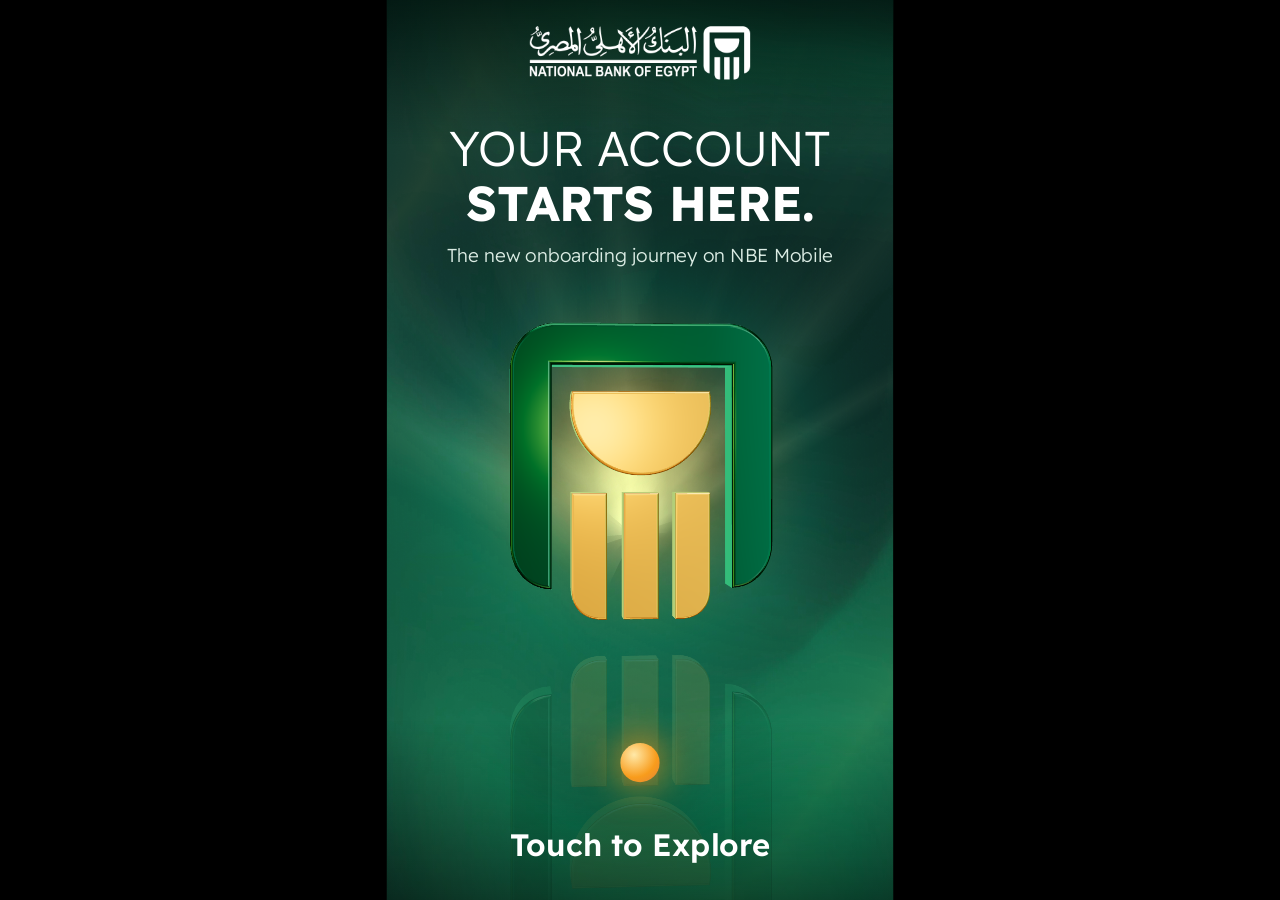
<file: index.html>
<!doctype html>
<html lang="en" dir="ltr">
<head>
<meta charset="utf-8">
<title>NBE at ICT 2026</title>
<link rel="icon" type="image/png" href="assets/img/favicon.png">
<meta name="viewport" content="width=device-width, initial-scale=1, maximum-scale=1, user-scalable=no">
<link rel="stylesheet" href="css/app.css?v=20261030-8">
</head>
<body data-stage="boot">
<div id="stage">
  <canvas id="gl" aria-hidden="true"></canvas>
  <div id="vignette" aria-hidden="true"></div>

  <!-- Fallback emblem, used only when WebGL is unavailable -->
  <div id="flatEmblem" aria-hidden="true"></div>

  <!-- 1. ATTRACT -->
  <section id="attract" class="layer">
    <h1 class="mega" id="attractTitle"></h1>
    <p class="attract-sub" id="attractSub"></p>
    <div class="touch">
      <div class="touch-ring"><i></i><i></i><i></i><b></b></div>
      <div class="touch-label" id="attractCta"></div>
    </div>
  </section>

  <!-- 2. WELCOME -->
  <section id="welcome" class="layer">
    <h1 class="mega" id="welcomeTitle"></h1>
    <p class="lede" id="welcomeSub"></p>
    <button class="cta-gold" id="getStarted" type="button"><span id="getStartedLabel"></span><svg viewBox="0 0 24 24" class="flip" aria-hidden="true"><path d="M9 4l8 8-8 8" fill="none" stroke="currentColor" stroke-width="2.6" stroke-linecap="round" stroke-linejoin="round"/></svg></button>
  </section>

  <!-- 3. ONBOARDING: caption and journey track around the phone -->
  <section id="onboard" class="layer">
    <div class="caption"><h2 id="capTitle"></h2></div>
    <div class="track-wrap">
      <div class="track" id="track"><div class="track-fill" id="trackFill"></div></div>
      <div class="track-note"><span class="tap-dot"></span><span id="trackHint"></span><em id="trackDemo"></em></div>
    </div>
  </section>

  <img id="flyer" alt="" aria-hidden="true">

  <!-- The one phone that travels through Welcome and Onboarding -->
  <div id="phoneRig" aria-live="polite">
    <div id="phoneTilt">
      <div class="phone">
        <i class="side-btn a"></i><i class="side-btn b"></i><i class="side-btn c"></i>
        <div class="screen">
          <div class="screen-scale" id="screen">
            <div class="views" id="views"></div>
            <div class="statusbar" id="statusbar" dir="ltr">
              <span>9:41</span>
              <svg viewBox="0 0 68 14" aria-hidden="true"><g fill="currentColor"><rect x="0" y="9" width="3" height="4" rx="1"/><rect x="5" y="6.5" width="3" height="6.5" rx="1"/><rect x="10" y="4" width="3" height="9" rx="1"/><rect x="15" y="1" width="3" height="12" rx="1"/><path d="M31 3.2c2.3 0 4.4.9 6 2.4l1.2-1.3A10.4 10.4 0 0 0 31 1.4c-2.8 0-5.3 1.1-7.2 2.9L25 5.6a8.7 8.7 0 0 1 6-2.4zm0 3.7c1.3 0 2.5.5 3.4 1.3l1.2-1.3A6.8 6.8 0 0 0 31 5.1c-1.8 0-3.4.7-4.6 1.8l1.2 1.3c.9-.8 2.1-1.3 3.4-1.3zm0 3.5-2 2.1 2 .1 2-.1z"/><rect x="44.5" y="2" width="20" height="10.5" rx="3" fill="none" stroke="currentColor" opacity=".5"/><rect x="46" y="3.5" width="17" height="7.5" rx="1.8"/><rect x="65.5" y="5.5" width="1.5" height="3.5" rx=".7" opacity=".5"/></g></svg>
            </div>
            <div class="island"></div>
            <div class="homebar"></div>
          </div>
        </div>
      </div>
    </div>
  </div>

  <!-- 4. COMPLETION -->
  <section id="done" class="layer">
    <h1 class="mega" id="doneTitle"></h1>
    <div class="qr-row" id="qrRow"></div>
    <div class="scan-label" id="doneScan"></div>
    <button class="ghost-btn" id="restart" type="button">
      <svg viewBox="0 0 48 48" class="timer" aria-hidden="true"><circle cx="24" cy="24" r="21"/><circle id="restartRing" cx="24" cy="24" r="21" pathLength="100"/></svg>
      <span id="restartLabel"></span>
    </button>
  </section>

  <!-- Persistent chrome -->
  <button id="logo" type="button" aria-label="National Bank of Egypt"></button>
  <div id="chrome">
    <button class="pill" id="langBtn" type="button"></button>
    <button class="pill" id="exitBtn" type="button"></button>
  </div>

  <!-- Inactivity -->
  <div id="idle">
    <div class="idle-ring">
      <svg viewBox="0 0 200 200" aria-hidden="true"><circle cx="100" cy="100" r="92"/><circle id="idleRing" cx="100" cy="100" r="92" pathLength="100"/></svg>
      <span id="idleCount"></span>
    </div>
    <h2 id="idleTitle"></h2>
    <p id="idleSub"></p>
  </div>

  <!-- Staff settings: hold the logo for 3 seconds -->
  <form id="admin" autocomplete="off">
    <h3>Booth settings</h3>
    <label>QR code link<input id="aQr" type="url" dir="ltr" required></label>
    <div class="row">
      <label>Idle (sec)<input id="aIdle" type="number" min="10" max="600" required></label>
      <label>Countdown (sec)<input id="aCount" type="number" min="3" max="60" required></label>
      <label>Completion (sec)<input id="aDone" type="number" min="10" max="600" required></label>
    </div>
    <div class="row">
      <label>Volume (0 to 1)<input id="aVol" type="number" min="0" max="1" step="0.05" required></label>
      <label>Start language<select id="aLang"><option value="en">English</option><option value="ar">العربية</option></select></label>
    </div>
    <div class="row actions">
      <button type="button" id="aReset">Reset to defaults</button>
      <button type="button" id="aCancel">Cancel</button>
      <button type="submit" class="primary">Save</button>
    </div>
  </form>
</div>

<script src="config.js?v=20261030-8"></script>
<script src="js/vendor/three.min.js?v=20261030-8"></script>
<script src="js/vendor/qrcode.js?v=20261030-8"></script>
<script src="js/brand-assets.js?v=20261030-8"></script>
<script src="js/background-data.js?v=20261030-8"></script>
<script src="js/i18n.js?v=20261030-8"></script>
<script src="js/scene.js?v=20261030-8"></script>
<script src="js/flow.js?v=20261030-8"></script>
<script src="js/app.js?v=20261030-8"></script>
</body>
</html>
</file>
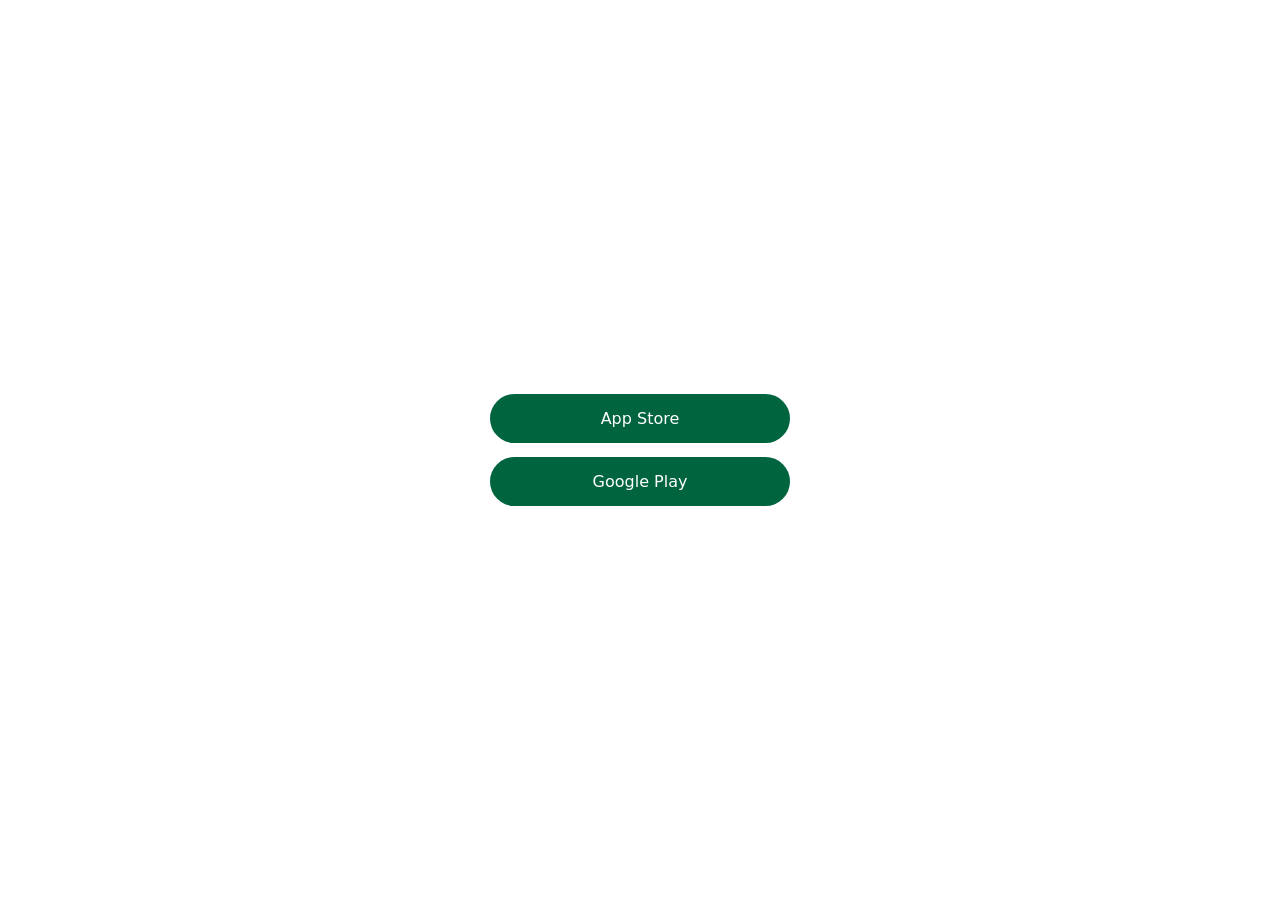
<file: get-app.html>
<!doctype html>
<html lang="en">
<head>
<meta charset="utf-8">
<meta name="viewport" content="width=device-width, initial-scale=1">
<meta name="robots" content="noindex">
<title>NBE Mobile</title>
<script>
  /* The booth QR code opens this file. Phones are sent to their store before anything is drawn. */
  var STORES = {
    apple: 'https://apps.apple.com/eg/app/nbe-mobile/id1596302687',
    play: 'https://play.google.com/store/apps/details?id=com.ofss.obdx.and.nbe.com.eg'
  };
  function storeFor(ua, touchPoints) {
    if (/android/i.test(ua)) return 'play';
    // iPads identify themselves as Macs, but Macs have no touchscreen
    if (/iphone|ipad|ipod/i.test(ua) || (/macintosh/i.test(ua) && touchPoints > 1)) return 'apple';
    return null;
  }
  var store = storeFor(navigator.userAgent, navigator.maxTouchPoints || 0);
  if (store) {
    document.documentElement.style.visibility = 'hidden';
    location.replace(STORES[store]);
    // Only seen if the store did not open
    setTimeout(function () { document.documentElement.style.visibility = ''; }, 3000);
  }
</script>
<style>
  body { margin: 0; min-height: 100vh; display: flex; flex-direction: column; align-items: center; justify-content: center; gap: 14px; padding: 24px; box-sizing: border-box; font-family: system-ui, -apple-system, "Segoe UI", sans-serif; background: #fff; }
  a { width: 100%; max-width: 300px; padding: 15px 0; border-radius: 26px; background: #00643E; color: #fff; font-size: 16px; text-align: center; text-decoration: none; }
</style>
</head>
<body>
  <a href="https://apps.apple.com/eg/app/nbe-mobile/id1596302687">App Store</a>
  <a href="https://play.google.com/store/apps/details?id=com.ofss.obdx.and.nbe.com.eg">Google Play</a>
</body>
</html>
</file>
<file: css/app.css>
@font-face { font-family: "Readex"; src: url("../assets/fonts/readex-latin.woff2") format("woff2"); font-weight: 160 700; unicode-range: U+0000-00FF, U+2000-206F, U+20AC, U+2122; font-display: block; }
@font-face { font-family: "Readex"; src: url("../assets/fonts/readex-arabic.woff2") format("woff2"); font-weight: 160 700; unicode-range: U+0600-06FF, U+0750-077F, U+200C-200E, U+FB50-FDFF, U+FE70-FEFF; font-display: block; }

:root {
  --green: #00643E; --green-brand: #006241; --orange: #F89C1C; --gold-a: #F7D44F; --gold-b: #E0823A;
  --ink: #333333; --grey: #727272; --line: #E4E4E4; --soft: #FAF8F5; --blue: #0076CB;
  --deep: #01140E; --cream: #FFF4DF;
  --ease: cubic-bezier(.2, .8, .2, 1); --ease-io: cubic-bezier(.76, 0, .24, 1); --spring: cubic-bezier(.3, 1.45, .45, 1);
}
* { box-sizing: border-box; margin: 0; padding: 0; -webkit-tap-highlight-color: transparent; }
html, body { width: 100%; height: 100%; overflow: hidden; background: #000; touch-action: manipulation; user-select: none; -webkit-user-select: none; -webkit-touch-callout: none; }
body { font-family: "Gill Sans", "Gill Sans MT", "Readex", "Segoe UI", system-ui, sans-serif; color: #fff; }
button { font: inherit; color: inherit; background: none; border: 0; cursor: pointer; touch-action: manipulation; }
img { display: block; -webkit-user-drag: none; }
svg { display: block; }
[dir="rtl"] .flip { transform: scaleX(-1); }

#stage { position: absolute; left: 0; top: 0; width: 1080px; height: 1920px; overflow: hidden; transform-origin: 0 0; background: var(--deep) url("../assets/img/background.webp") center / cover no-repeat; }
#gl { position: absolute; inset: 0; width: 1080px; height: 1920px; z-index: 0; }
#vignette { position: absolute; z-index: 1; inset: 0; pointer-events: none; background: linear-gradient(#01140ecc 0, transparent 16%, transparent 80%, #01140ea8 100%); }
.layer { position: absolute; z-index: 3; inset: 0; opacity: 0; visibility: hidden; transition: opacity .7s, visibility 0s .7s; }
.nbe-logo .m-word { fill: #fff; } .nbe-logo .m-arch, .nbe-mark .m-arch { fill: #fff; }

/* Shared type */
.mega { font-weight: 600; line-height: 1.04; text-align: center; }
[dir="rtl"] .mega { letter-spacing: 0; line-height: 1.26; }
.line { display: block; overflow: hidden; padding: .06em .08em .12em; margin-bottom: -.1em; }
[dir="rtl"] .line { padding: .12em .08em .2em; margin-bottom: -.2em; }
.line > span { display: block; transform: translateY(115%); }
.line:nth-child(2) > span { background: linear-gradient(100deg, var(--gold-a), var(--orange) 55%, var(--gold-b)); -webkit-background-clip: text; background-clip: text; color: transparent; padding-bottom: .06em; }
.in .line > span, body[data-stage="welcome"] #welcome .line > span, body[data-stage="done"] #done .line > span { transform: none; transition: transform 1.1s var(--ease); }
.line:nth-child(2) > span { transition-delay: .12s !important; }
#attract .mega, #welcome .mega, #done .mega { text-transform: uppercase; letter-spacing: .01em; }
#attract .line:nth-child(1) > span, #welcome .line:nth-child(1) > span, #done .line:nth-child(1) > span { font-weight: 300; }
#attract .line:nth-child(2) > span, #welcome .line:nth-child(2) > span { font-weight: 700; }
.lede { font-size: 40px; font-weight: 300; line-height: 1.4; text-align: center; color: #e7f2ec; }

/* Chrome */
#logo { position: absolute; left: 50%; top: 56px; width: 470px; transform: translateX(-50%); transition: all .9s var(--ease-io); z-index: 20; padding: 0; }
#logo img { width: 100%; height: auto; }
body:not([data-stage="attract"]):not([data-stage="boot"]) #logo { top: 44px; left: 56px; width: 300px; transform: none; }
html[dir="rtl"] body:not([data-stage="attract"]):not([data-stage="boot"]) #logo { left: calc(100% - 356px); }
body[data-stage="onboard"] #logo, body[data-stage="done"] #logo { opacity: 0; pointer-events: none; }
#chrome { position: absolute; top: 44px; inset-inline-end: 48px; display: flex; gap: 14px; z-index: 20; opacity: 0; pointer-events: none; transition: opacity .6s; }
body[data-stage="welcome"] #chrome, body[data-stage="onboard"] #chrome, body[data-stage="done"] #chrome { opacity: 1; pointer-events: auto; }
body[data-stage="done"] #exitBtn { display: none; }
body.en-only #langBtn, body.en-only #admin label:has(#aLang) { display: none; }
.pill { min-width: 112px; height: 80px; padding: 0 30px; border-radius: 40px; font-size: 28px; font-weight: 400; background: rgba(255, 255, 255, .1); border: 1.5px solid rgba(255, 255, 255, .28); backdrop-filter: blur(14px); transition: transform .2s var(--ease), background .2s; }
.pill:active { transform: scale(.94); background: rgba(255, 255, 255, .24); }

/* 1 Attract */
body[data-stage="attract"] #attract { opacity: 1; visibility: visible; transition: opacity 1s; cursor: pointer; }
body.flying #attract .mega, body.flying #attract .attract-sub { opacity: 0; transform: translateY(-70px); transition: opacity .5s, transform .7s var(--ease-io); }
body.flying #attract .touch { opacity: 0; transform: translateY(70px) scale(.92); transition: opacity .4s, transform .6s var(--ease-io); }
#attract .mega { position: absolute; left: 0; right: 0; top: 256px; font-size: 104px; letter-spacing: -1px; }
#attract .line:nth-child(2) > span, #welcome .line:nth-child(2) > span, #done .line:nth-child(2) > span { font-weight: 700; background: none; color: #fff; }
[dir="rtl"]#attract .mega { font-size: 132px; top: 190px; }
.attract-sub { position: absolute; left: 60px; right: 60px; top: 518px; text-align: center; font-size: 40px; font-weight: 300; color: #dbece4; opacity: 0; }
.in .attract-sub { opacity: 1; transition: opacity 1s .55s; }
.touch { position: absolute; left: 0; right: 0; bottom: 76px; display: flex; flex-direction: column; align-items: center; }
.touch-ring { position: relative; width: 196px; height: 196px; }
.touch-ring b { position: absolute; inset: 56px; border-radius: 50%; background: radial-gradient(circle at 35% 30%, #FFE9A8, var(--orange) 60%, var(--gold-b)); box-shadow: 0 0 70px 16px rgba(248, 156, 28, .55); animation: core 2.6s ease-in-out infinite; }
.touch-ring i { position: absolute; inset: 0; border-radius: 50%; border: 2.5px solid rgba(255, 214, 140, .8); animation: ripple 3s var(--ease) infinite; opacity: 0; }
.touch-ring i:nth-child(2) { animation-delay: 1s; } .touch-ring i:nth-child(3) { animation-delay: 2s; }
@keyframes ripple { 0% { transform: scale(.32); opacity: 0; } 18% { opacity: .95; } 100% { transform: scale(1.7); opacity: 0; } }
@keyframes core { 0%, 100% { transform: scale(1); } 50% { transform: scale(.86); } }
.touch-label { margin-top: 36px; font-size: 66px; font-weight: 600; }
[dir="rtl"] .touch-label { letter-spacing: 0; }

/* 2 Welcome */
body[data-stage="welcome"] #welcome { opacity: 1; visibility: visible; transition: opacity .9s .15s; }
#welcome .mega { position: absolute; left: 30px; right: 30px; top: 196px; font-size: 104px; letter-spacing: -1px; white-space: nowrap; }
[dir="rtl"]#welcome .mega { font-size: 92px; top: 196px; }
#welcome .lede { position: absolute; left: 110px; right: 110px; top: 480px; opacity: 0; transform: translateY(24px); transition: all .9s var(--ease) .3s; }
body[data-stage="welcome"] #welcome .lede { opacity: 1; transform: none; }
.cta-gold { position: absolute; left: 50%; top: 660px; width: 560px; height: 136px; margin-left: -280px; border-radius: 68px; display: flex; align-items: center; justify-content: center; gap: 22px; color: #fff; font-size: 50px; font-weight: 600; background: linear-gradient(100deg, var(--gold-a), var(--orange) 60%, var(--gold-b)); box-shadow: 0 26px 70px -12px rgba(248, 156, 28, .7), inset 0 2px 0 rgba(255, 255, 255, .55); overflow: hidden; z-index: 8; opacity: 0; transform: translateY(40px) scale(.9); transition: opacity .7s .45s, transform .9s var(--spring) .45s; }
body[data-stage="welcome"] .cta-gold { opacity: 1; transform: none; }
.cta-gold:active { transform: scale(.96) !important; transition: transform .15s; }
.cta-gold::after { content: ""; position: absolute; top: -40%; bottom: -40%; width: 90px; left: -30%; background: rgba(255, 255, 255, .55); filter: blur(16px); transform: skewX(-20deg); animation: sheen 3.6s ease-in-out infinite; }
@keyframes sheen { 0%, 55% { left: -30%; } 100% { left: 125%; } }
.cta-gold svg { width: 50px; height: 50px; }

/* The phone */
#phoneRig { position: absolute; left: 215px; top: 272px; width: 650px; height: 1376px; transform-style: preserve-3d; z-index: 6; transition: transform 1.25s var(--ease-io), opacity .7s; will-change: transform; transform: perspective(2600px) translate3d(0, 1900px, 0) rotateX(32deg); opacity: 0; pointer-events: none; }
body[data-stage="welcome"] #phoneRig { opacity: 1; transform: perspective(2600px) translate3d(0, 610px, -80px) rotateX(16deg) rotateY(-17deg) rotateZ(5deg) scale(.86); }
html[dir="rtl"] body[data-stage="welcome"] #phoneRig { transform: perspective(2600px) translate3d(0, 610px, -80px) rotateX(16deg) rotateY(17deg) rotateZ(-5deg) scale(.86); }
body[data-stage="onboard"] #phoneRig { opacity: 1; transform: perspective(2600px); pointer-events: auto; }
body[data-stage="done"] #phoneRig { opacity: 0; transform: perspective(2600px) translate3d(0, -600px, -900px) rotateX(-14deg) scale(.3); transition: transform 1s var(--ease-io), opacity .55s .35s; }
#phoneTilt { width: 100%; height: 100%; transform: rotateX(var(--rx, 0deg)) rotateY(var(--ry, 0deg)); transform-style: preserve-3d; transition: transform .8s var(--ease); }
.phone { position: relative; width: 650px; height: 1376px; padding: 14px; border-radius: 104px; background: linear-gradient(135deg, #2c6a50, #0a3323 22%, #06281b 60%, #1b5a42); box-shadow: 0 0 0 2px rgba(255, 255, 255, .17) inset, 0 0 0 5px #021a10 inset, 0 70px 150px -30px #000e, 0 0 130px rgba(0, 180, 120, .22), 0 0 60px rgba(248, 156, 28, .1); }
.side-btn { position: absolute; width: 6px; border-radius: 4px; background: linear-gradient(#2c6a50, #0a3323); }
.side-btn.a { left: -5px; top: 300px; height: 96px; } .side-btn.b { left: -5px; top: 420px; height: 96px; } .side-btn.c { right: -5px; top: 356px; height: 150px; }
.screen { width: 622px; height: 1348px; border-radius: 90px; overflow: hidden; background: #fff; position: relative; }
.screen-scale { position: absolute; left: 0; top: 0; width: 375px; height: 812px; transform: scale(1.6587); transform-origin: 0 0; color: var(--ink); font-size: 14px; font-weight: 300; overflow: hidden; background: #fff; }

.statusbar { position: absolute; left: 0; right: 0; top: 0; height: 44px; padding: 0 27px 0 28px; display: flex; align-items: center; justify-content: space-between; font-size: 15px; font-weight: 600; color: #222; z-index: 30; pointer-events: none; transition: color .4s; }
.statusbar svg { width: 68px; height: 14px; }
.statusbar.light { color: #fff; }
.island { position: absolute; left: 50%; top: 11px; width: 92px; height: 25px; margin-left: -46px; border-radius: 16px; background: #000; z-index: 31; pointer-events: none; }
.homebar { position: absolute; left: 50%; bottom: 7px; width: 144px; height: 5px; margin-left: -72px; border-radius: 3px; background: #2b2b2b; z-index: 30; pointer-events: none; }

.views { position: absolute; inset: 0; overflow: hidden; }
.view { position: absolute; inset: 0; background: #fff; }
.view.entering { animation: vIn .62s var(--ease-io) both; z-index: 2; box-shadow: 0 0 40px #0003; }
.view.leaving { animation: vOut .62s var(--ease-io) both; z-index: 1; pointer-events: none; }
@keyframes vIn { from { transform: translateX(var(--in)); } to { transform: none; } }
@keyframes vOut { to { transform: translateX(var(--out)); filter: brightness(.82); } }

/* In-phone components, measured from the design */
.scr { position: absolute; inset: 0; display: flex; flex-direction: column; background: #fff; }
.scr.tinted { background: linear-gradient(205deg, #E9F1EE 0, #F7FAF8 22%, #fff 46%, #fff 70%, #FEF5EA 100%); }
.pad { padding: 0 16px; }
.nav { height: 104px; padding: 56px 16px 0; background: #fff; flex: none; position: relative; z-index: 2; }
.nav.with-progress { height: 125px; }
.nav-row { display: flex; align-items: center; gap: 12px; position: relative; height: 36px; }
.round { width: 36px; height: 36px; border-radius: 50%; background: #fff; color: var(--orange); box-shadow: 0 2px 10px rgba(0, 0, 0, .12); display: grid; place-items: center; flex: none; position: relative; }
.round::before { content: ""; position: absolute; inset: -10px; }
.round svg { width: 21px; height: 21px; }
.round:active { transform: scale(.9); }
.nav-title { font-size: 18.5px; font-weight: 600; }
.nav-title.orange { color: var(--orange); }
.nav-title.center { position: absolute; inset-inline: 40px; text-align: center; font-size: 16.4px; font-weight: 400; }
[dir="rtl"] .nav-title { letter-spacing: 0; }
.segs { display: flex; gap: 3.5px; margin-top: 15px; }
.segs i { flex: 1; height: 3.5px; border-radius: 2px; background: #D3D3D3; }
.segs i.on { background: var(--green); }
.view.entering .segs i.on:last-of-type { transition: none; }

h3 { font-size: 19.6px; font-weight: 600; line-height: 22px; color: #333; }
[dir="rtl"] h3, [dir="rtl"] h4 { letter-spacing: 0; line-height: 1.45; }
h3.mt { margin-top: 26px; }
h3.center, .center { text-align: center; }
.sub { font-size: 14.2px; line-height: 15.500px; color: var(--grey); margin-top: 9px; font-weight: 400; }
[dir="rtl"] .sub { line-height: 1.5; }
.sub + .field { margin-top: 20px; }
.q { font-size: 14.2px; color: #333; margin: 16px 0 10px; font-weight: 400; }
[dir="rtl"] .q { letter-spacing: 0; }
.ill.start { width: 100px; height: 100px; object-fit: contain; margin: 22px 0 16px -6px; }
[dir="rtl"] .ill.start { margin: 22px -6px 16px 0; }

.btn { position: relative; width: 100%; height: 50px; flex: none; border-radius: 25px; background: var(--green); color: #fff; font-size: 15.8px; font-weight: 400; display: flex; align-items: center; justify-content: center; gap: 8px; transition: transform .16s var(--ease), background .3s, color .3s; }
[dir="rtl"] .btn { letter-spacing: 0; }
.btn:active { transform: scale(.97); }
.btn.orange { background: var(--orange); }
.btn.off { background: #F5F5F5; color: #C9C9C9; }
.btn .chev { width: 18px; height: 18px; }
.foot { position: absolute; left: 16px; right: 16px; bottom: 32px; z-index: 3; }
.foot.stack { display: flex; flex-direction: column; gap: 12px; }

.field { position: relative; width: 100%; height: 60px; border-radius: 17px; border: 1px solid var(--line); background: #fff; padding: 0 16px; display: flex; align-items: center; font-size: 14.7px; color: var(--grey); text-align: start; transition: border-color .25s, box-shadow .25s; }
.field .val { display: none; color: #222; font-size: 16.4px; font-weight: 400; }
.field.has .val { display: inline-block; }
.field.has .ph { position: absolute; top: 10px; font-size: 11.4px; }
.field.has .val { margin-top: 15px; }
[dir="rtl"] .field .val[dir="ltr"] { text-align: right; }
.field.typing { border-color: var(--green); box-shadow: 0 0 0 3px rgba(0, 100, 62, .1); }
.field.typing .val::after { content: ""; display: inline-block; width: 1.5px; height: 16px; margin-inline-start: 2px; vertical-align: -3px; background: var(--green); animation: blink .7s steps(2) infinite; }
@keyframes blink { 50% { opacity: 0; } }

.select { position: relative; width: 100%; height: 60px; margin-bottom: 15px; border-radius: 17px; border: 1px solid var(--line); background: #fff; padding: 0 16px; display: flex; align-items: center; justify-content: space-between; text-align: start; color: var(--grey); font-size: 15.8px; transition: border-color .3s, background .3s; }
.select .sel-text { display: flex; flex-direction: column; gap: 1px; }
.select .val { display: none; color: #222; font-size: 15.3px; font-weight: 400; }
.select.has .val { display: block; }
.select.has .ph { font-size: 13.1px; }
.select .down { width: 20px; height: 20px; color: #666; flex: none; }
.select.filled { border-color: var(--green); background: #F0F7F3; }

/* The glow that leads the visitor */
.hint { z-index: 2; }
.hint::after { content: ""; position: absolute; inset: -1px; border-radius: inherit; border: 2px solid #FFA41F; pointer-events: none; animation: hint 1.5s ease-out infinite; }
@keyframes hint { 0% { box-shadow: 0 0 12px 3px rgba(255, 164, 31, .95), 0 0 0 0 rgba(255, 164, 31, .85); } 70% { box-shadow: 0 0 24px 8px rgba(255, 164, 31, .8), 0 0 0 15px rgba(255, 164, 31, 0); } 100% { box-shadow: 0 0 12px 3px rgba(255, 164, 31, .95), 0 0 0 15px rgba(255, 164, 31, 0); } }
.btn.hint::after { border-color: #FFD27A; }

.ico { display: inline-block; flex: none; }
.ico svg { width: 100%; height: 100%; }
.link { position: relative; color: var(--green); font-size: 14.2px; font-weight: 400; display: inline-flex; align-items: center; gap: 7px; }
[dir="rtl"] .link { letter-spacing: 0; }
.link.under { text-decoration: underline; text-underline-offset: 2px; }
.link.dark { color: #333; }
.ico.sm { width: 18px; height: 18px; }

/* Login */
.login { padding: 0 16px; display: block; }
.lang-row { position: absolute; top: 57px; inset-inline-end: 16px; }
.lang-pill { height: 36px; padding: 0 13px 0 11px; border-radius: 18px; background: #fff; box-shadow: 0 2px 10px rgba(0, 0, 0, .12); display: flex; align-items: center; gap: 7px; font-size: 13.1px; color: #333; }
.lang-pill .ico { width: 24px; height: 24px; }
.brand { position: absolute; top: 128px; left: 72px; width: 232px; }
.brand .m-word, .brand .m-arch { fill: var(--green-brand) !important; }
.brand svg { width: 100%; height: auto; }
.login > .field { position: absolute; top: 212px; left: 16px; right: 16px; width: auto; }
.login > .link.start { position: absolute; top: 285px; inset-inline-start: 28px; font-size: 13.1px; }
.login > .face { position: absolute; left: 160px; top: 331px; width: 56px; height: 56px; color: var(--green); }
.login > .face svg { width: 100%; height: 100%; }
.login > .btn:nth-of-type(n) { position: absolute; left: 16px; right: 16px; width: auto; }
.login > .btn:not(.orange) { top: 398px; }
.login > .btn.orange { top: 464px; }
.login > .scan { position: absolute; top: 543px; left: 0; right: 0; justify-content: center; font-size: 15.3px; }
.scan .ico { width: 20px; height: 20px; }
.login > .dark { position: absolute; top: 610px; left: 0; right: 0; justify-content: center; font-size: 15.3px; }
.tiles { position: absolute; left: 16px; right: -60px; top: 678px; display: flex; gap: 12px; }
.tile { width: 100px; height: 100px; flex: none; border-radius: 16px; background: var(--soft); display: flex; flex-direction: column; align-items: center; justify-content: flex-start; padding-top: 14px; gap: 7px; font-size: 12px; line-height: 15px; color: #333; text-align: center; }
.tile > span:last-child { padding: 0 8px; }
.tile .ico { width: 30px; height: 30px; color: var(--green); }

/* Documents */
.docs-hero { position: relative; height: 313px; overflow: hidden; flex: none; color: #fff; }
.docs-hero img { width: 100%; height: 100%; object-fit: cover }
.docs-hero .round { position: absolute; top: 57px; inset-inline-start: 16px; }
.docs-title { position: absolute; left: 12px; right: 12px; bottom: 25px; text-align: center; font-size: 25.6px; line-height: 29px; text-shadow: 0 2px 18px #0006; }
.docs-title b { display: block; font-weight: 600; } .docs-title span { font-weight: 400; }
[dir="rtl"] .docs-title { letter-spacing: 0; line-height: 1.35; font-size: 24px; }
.doc-list { list-style: none; padding: 26px 16px 8px; flex: none; }
.doc-list li { display: flex; align-items: center; gap: 13px; height: 40px; font-size: 14.2px; color: var(--grey) }
@keyframes rowIn { from { opacity: 0; transform: translateX(14px); } to { opacity: 1; transform: none; } }
.doc-list .ico { width: 30px; height: 30px; color: var(--orange); }
.docs .pad { margin-top: 14px; }
.docs .pad .btn { position: relative; }

/* Identity */
.hero.center { display: grid; place-items: center; height: 208px; }
.hero .ill { width: 170px; height: 136px; object-fit: contain; }
.seg { position: relative; height: 46px; padding: 3px; border-radius: 23px; border: 1px solid var(--line); background: var(--soft); display: flex; margin-bottom: 24px; }
.seg button { position: relative; flex: 1; font-size: 14.2px; color: var(--grey); z-index: 1; transition: color .3s; }
.seg-thumb { position: absolute; top: 3px; bottom: 3px; inset-inline-start: 3px; width: calc(50% - 3px); border-radius: 20px; background: #fff; box-shadow: 0 1px 6px #0001; transition: transform .38s var(--ease-io); }
.seg[data-on="nid"] button:nth-of-type(1), .seg[data-on="passport"] button:nth-of-type(2) { color: #222; font-weight: 400; }
.seg[data-on="passport"] .seg-thumb { transform: translateX(100%); }
[dir="rtl"] .seg[data-on="passport"] .seg-thumb { transform: translateX(-100%); }

/* Mobile */
.radio-group { margin-top: 24px; border: 1px solid var(--line); border-radius: 18px; background: #fff; overflow: hidden; }
.radio { width: 100%; height: 50px; padding: 0 16px; display: flex; align-items: center; justify-content: space-between; font-size: 14.2px; color: #333; }
.radio + .radio { border-top: 1px solid var(--line); }
.dot { width: 18px; height: 18px; border-radius: 50%; border: 1.3px solid #777; color: transparent; display: grid; place-items: center; flex: none; transition: all .25s var(--spring); background: #fff; }
.dot svg { width: 16px; height: 16px; transform: scale(.4); transition: transform .3s var(--spring); }
.on > .dot { background: var(--green); border-color: var(--green); color: #fff; }
.on > .dot svg { transform: none; }
.dot.big { width: 24px; height: 24px; } .dot.big svg { width: 20px; height: 20px; }
.dot.soft { border-color: #D8D8D8; }
.mobile-row { display: flex; gap: 6px; margin-top: 24px; transition: opacity .35s, transform .35s var(--ease); }
.mobile-row.gone { opacity: 0; transform: translateY(-10px); pointer-events: none; }
.cc { width: 90px; height: 64px; flex: none; border: 1px solid var(--line); border-radius: 17px; background: #fff; display: flex; align-items: center; justify-content: center; gap: 9px; font-size: 15.3px; font-weight: 400; color: #333; }
.cc img { width: 32px; height: 32px; border-radius: 50%; object-fit: cover; }
.mobile-row .field { height: 64px; }

/* OTP */
.otp { display: flex; justify-content: space-between; margin-top: 24px; }
.otp-box { width: 51px; height: 51px; border-radius: 12px; background: var(--soft); font-size: 24px; font-weight: 400; color: #c5c5c5; display: grid; place-items: center; transition: all .28s var(--spring); }
.otp-box.has { color: var(--green); background: #E9F3EE; transform: scale(1.05); }
.resend { margin-top: 34px; text-align: center; font-size: 14.2px; color: var(--green); }
.sms { position: absolute; left: 10px; right: 10px; top: 48px; min-height: 84px; padding: 12px 14px; border-radius: 22px; display: flex; gap: 12px; align-items: flex-start; text-align: start; background: rgba(248, 248, 248, .96); box-shadow: 0 14px 40px rgba(0, 0, 0, .28), 0 0 0 1.500px var(--orange); z-index: 10; transform: translateY(-150px); opacity: 0; transition: transform .6s var(--spring), opacity .3s; pointer-events: none; }
.sms.show { transform: none; opacity: 1; pointer-events: auto; animation: smsGlow 1.7s ease-out .6s infinite; }
@keyframes smsGlow { 0% { box-shadow: 0 14px 40px rgba(0, 0, 0, .28), 0 0 0 2px #FFA41F, 0 0 12px 3px rgba(255, 164, 31, .95); } 70% { box-shadow: 0 14px 40px rgba(0, 0, 0, .28), 0 0 0 2px #FFA41F, 0 0 26px 9px rgba(255, 164, 31, .8); } 100% { box-shadow: 0 14px 40px rgba(0, 0, 0, .28), 0 0 0 2px #FFA41F, 0 0 12px 3px rgba(255, 164, 31, .95); } }
.sms-icon { width: 38px; height: 38px; flex: none; }
.sms-icon img { width: 100%; height: 100%; object-fit: contain; }
.sms-text { flex: 1; display: flex; flex-direction: column; gap: 1px; font-size: 13.6px; color: #333; line-height: 1.32; }
.sms-text b { font-weight: 600; display: flex; justify-content: space-between; }
.sms-text em { font-style: normal; font-size: 11.4px; color: #888; font-weight: 400; }
.sms-text bdi { font-weight: 600; color: var(--green); }
.sms-text u { text-decoration: none; color: var(--orange); font-weight: 400; font-size: 12.5px; margin-top: 2px; }

/* Bank */
.long .scroller { flex: 1; overflow-y: auto; overflow-x: hidden; position: relative; -webkit-overflow-scrolling: touch; touch-action: pan-y; scrollbar-width: none; }
.long .scroller::-webkit-scrollbar { display: none; }
.long .ill.start { margin-bottom: 12px; }
.end { text-align: end; margin: -6px 12px 28px; }
.mid { display: flex; justify-content: center; margin: 2px 0 20px; }
.mini { position: relative; height: 32px; padding: 0 14px 0 10px; border-radius: 16px; background: var(--orange); color: #fff; font-size: 13.6px; display: flex; align-items: center; gap: 6px; }
.mini svg { width: 18px; height: 18px; }
.long .pad .btn { margin-top: 6px; }

.sheet-wrap { position: absolute; inset: 0; z-index: 12; pointer-events: none; }
.sheet-back { position: absolute; inset: 0; background: rgba(0, 20, 12, .42); opacity: 0; transition: opacity .3s; }
.sheet { position: absolute; left: 0; right: 0; bottom: 0; padding: 12px 16px 34px; background: #fff; border-radius: 24px 24px 0 0; transform: translateY(105%); transition: transform .42s var(--ease-io); }
.sheet-wrap.open { pointer-events: auto; }
.sheet-wrap.open .sheet-back { opacity: 1; }
.sheet-wrap.open .sheet { transform: none; }
.grab { display: block; width: 44px; height: 4px; margin: 0 auto 14px; border-radius: 2px; background: #ddd; }
.sheet h5 { font-size: 17.4px; font-weight: 600; margin-bottom: 8px; color: #333; }
.sheet-opt { width: 100%; height: 56px; display: flex; justify-content: space-between; align-items: center; border-bottom: 1px solid #f0f0f0; font-size: 15.3px; color: #333; font-weight: 400; }
.sheet-opt:active { background: #F0F7F3; }
.sheet-opt:last-child { border-bottom: 0; }

/* Card */
.card-wrap { position: relative; width: 186px; margin: 20px auto 16px; border-radius: 8px; box-shadow: 0 16px 30px -10px rgba(0, 0, 0, .55); }
.card-wrap img { width: 100%; border-radius: 8px; }
.card-name { position: absolute; left: 7px; bottom: 6px; font-size: 7.1px; letter-spacing: .1em; color: #F1DCAB; font-weight: 400; }
.card-name.stamp { animation: stamp .45s var(--spring); }
@keyframes stamp { from { transform: translateY(5px); opacity: 0; } to { transform: none; opacity: 1; } }
.chips { display: flex; flex-wrap: wrap; gap: 12px; }
.chip { height: 39px; padding: 0 16px; border-radius: 20px; border: 1px solid var(--line); background: #fff; font-size: 14.2px; transition: all .25s var(--ease); color: #333; }
[dir="rtl"] .chip { letter-spacing: 0; }
.chip.on { background: #E5F0EB; border-color: #E5F0EB; color: var(--green); }
.check-row { position: relative; width: 100%; display: flex; align-items: center; gap: 14px; text-align: start; font-size: 13.6px; color: #333; min-height: 44px; border-radius: 14px; }
.check-row.phys { margin-top: 26px; }
.check-row u { display: block; color: var(--green); font-size: 12px; margin-top: 3px; }

/* Success */
.ok { position: absolute; left: 22px; right: 22px; top: 248px; display: flex; flex-direction: column; align-items: center; text-align: center; }
.ok h4 { font-size: 16.4px; font-weight: 600; color: #333; margin-top: 26px; }
.ok .sub { margin-top: 12px; }
.ok-mark { position: relative; width: 145px; height: 145px; }
.ok-ring { position: absolute; inset: 21px; width: 103px; height: 103px; fill: none; stroke: var(--green); stroke-width: 1; }
.ok-ring { inset: 15px; width: 115px; height: 115px; transform: rotate(-90deg); }
.ok-ring circle { stroke-dasharray: 100; stroke-dashoffset: 100; animation: draw 1s var(--ease-io) .1s forwards; }
.ok-disc { position: absolute; inset: 31px; border-radius: 50%; background: var(--green); transform: scale(0); animation: pop .7s var(--spring) .45s forwards; }
.ok-disc svg { width: 100%; height: 100%; fill: none; stroke: #fff; stroke-width: 4.500; stroke-linecap: round; stroke-linejoin: round; }
.ok-disc path { stroke-dasharray: 100; stroke-dashoffset: 100; animation: draw .5s ease-out .95s forwards; }
.ok-mark > i { position: absolute; left: 50%; top: 50%; width: 3.500px; height: 3.500px; margin: -1.700px; border-radius: 50%; background: var(--green); transform: rotate(var(--a)) translateY(-8px) scale(0); animation: dot 1.2s var(--ease) calc(.7s + var(--d)) forwards; }
@keyframes draw { to { stroke-dashoffset: 0; } }
@keyframes pop { to { transform: none; } }
@keyframes dot { 60% { transform: rotate(var(--a)) translateY(-78px) scale(1.2); } 100% { transform: rotate(var(--a)) translateY(-72px) scale(1); } }
.sr { margin-top: 14px; padding: 7px 14px; border-radius: 16px; background: #E6F1FA; color: var(--blue); font-size: 15.3px; font-weight: 400; animation: rowIn .6s var(--ease) 1.2s both; }

.toast { position: absolute; left: 50%; bottom: 96px; max-width: 300px; padding: 10px 18px; border-radius: 20px; transform: translateX(-50%); background: #16271f; color: #fff; font-size: 13.6px; white-space: nowrap; z-index: 20; animation: toast 1.9s var(--ease) both; }
@keyframes toast { 0% { opacity: 0; transform: translate(-50%, 10px); } 12%, 85% { opacity: 1; transform: translate(-50%, 0); } 100% { opacity: 0; transform: translate(-50%, -6px); } }

/* 3 Onboarding frame */
body[data-stage="onboard"] #onboard { opacity: 1; visibility: visible; transition: opacity .8s .35s; }
#onboard { z-index: 7; pointer-events: none; } /* above the phone's shadow, without blocking its touches */
.caption { position: absolute; left: 40px; right: 40px; top: 1664px; text-align: center; z-index: 5; }
.caption h2 { font-size: 58px; font-weight: 600; line-height: 1.12; }
[dir="rtl"] .caption h2 { letter-spacing: 0; line-height: 1.3; font-size: 56px; }
.caption.swap h2 { animation: capIn .8s var(--ease) both; }
@keyframes capIn { from { opacity: 0; transform: translateY(30px); clip-path: inset(0 0 100% 0); } to { opacity: 1; transform: none; clip-path: inset(-10% 0 -10% 0); } }
#flyer { position: absolute; top: 112px; left: 50%; width: 320px; height: 320px; margin-left: -160px; object-fit: contain; z-index: 5; opacity: 0; transform: translate3d(0, 130px, 0) scale(.8); filter: drop-shadow(0 22px 30px #0009); pointer-events: none; }
#flyer.show { opacity: 1; transform: none; transition: transform 1.2s var(--spring), opacity .4s; animation: bob 7s ease-in-out 1.2s infinite; }
@keyframes bob { 0%, 100% { translate: 0 0; rotate: 0deg; } 50% { translate: 0 -16px; rotate: 2.500deg; } }
.track-wrap { position: absolute; left: 56px; right: 56px; bottom: 58px; }
.track { position: relative; height: 8px; border-radius: 4px; background: rgba(255, 255, 255, .17); }
.track-fill { position: absolute; top: 0; bottom: 0; inset-inline-start: 0; min-inline-size: 8px; inline-size: 0; border-radius: 4px; background: linear-gradient(90deg, var(--gold-a), var(--orange)); box-shadow: 0 0 22px rgba(248, 156, 28, .85); transition: inline-size .9s var(--ease-io); }
[dir="rtl"] .track-fill { background: linear-gradient(-90deg, var(--gold-a), var(--orange)); }
.track-note { display: flex; align-items: center; gap: 14px; margin-top: 30px; font-size: 30px; font-weight: 400; }
.track-note em { margin-inline-start: auto; font-style: normal; font-size: 24px; font-weight: 300; color: #bcd6ca; }
.tap-dot { width: 18px; height: 18px; border-radius: 50%; background: var(--orange); box-shadow: 0 0 0 0 rgba(248, 156, 28, .8); animation: hint 1.7s ease-out infinite; }

/* 4 Completion */
body[data-stage="done"] #done { opacity: 1; visibility: visible; transition: opacity .9s .55s; }
#done .mega { position: absolute; left: 30px; right: 30px; top: 500px; font-size: 104px; letter-spacing: -1px; }
[dir="rtl"]#done .mega { top: 480px; font-size: 96px; }
.qr-row { position: absolute; left: 0; right: 0; top: 800px; display: flex; justify-content: center; }
.qr-frame { position: relative; flex: none; width: 520px; height: 520px; margin: 0; padding: 26px; opacity: 0; transform: perspective(1800px) translateY(70px) scale(.85) rotateX(24deg); }
body[data-stage="done"] .qr-frame { opacity: 1; transform: none; transition: all 1.1s var(--spring) 1.25s; }
.qr { width: 100%; height: 100%; border-radius: 34px; overflow: hidden; background: #fff; box-shadow: 0 34px 90px -16px rgba(0, 0, 0, .7), 0 0 90px rgba(248, 156, 28, .34); }
.qr svg { width: 100%; height: 100%; }
.qr-frame .c { position: absolute; width: 84px; height: 84px; border: 7px solid var(--orange); }
.qr-frame .tl { left: 0; top: 0; border-right: 0; border-bottom: 0; border-radius: 44px 0 0 0; }
.qr-frame .tr { right: 0; top: 0; border-left: 0; border-bottom: 0; border-radius: 0 44px 0 0; }
.qr-frame .bl { left: 0; bottom: 0; border-right: 0; border-top: 0; border-radius: 0 0 0 44px; }
.qr-frame .br { right: 0; bottom: 0; border-left: 0; border-top: 0; border-radius: 0 0 44px 0; }
body[data-stage="done"] .qr-frame .c { animation: corner 2.4s ease-in-out 2.4s infinite; }
@keyframes corner { 50% { scale: 1.035; } }
.beam { position: absolute; left: 30px; right: 30px; height: 120px; top: 26px; pointer-events: none; opacity: 0; background: linear-gradient(transparent, rgba(248, 156, 28, .22) 85%, rgba(248, 156, 28, .85) 100%); mix-blend-mode: multiply; }
body[data-stage="done"] .beam { animation: beam 3.2s var(--ease-io) 2.4s infinite; }
@keyframes beam { 0% { transform: translateY(-20px); opacity: 0; } 15% { opacity: 1; } 85% { opacity: 1; } 100% { transform: translateY(330px); opacity: 0; } }
.scan-label { position: absolute; left: 0; right: 0; top: 1348px; text-align: center; font-size: 52px; font-weight: 600; opacity: 0; }
[dir="rtl"] .scan-label { letter-spacing: 0; }
body[data-stage="done"] .scan-label { opacity: 1; transition: opacity .8s 1.6s; }
.ghost-btn { position: absolute; left: 50%; bottom: 110px; height: 112px; padding: 0 52px 0 28px; transform: translateX(-50%); display: flex; align-items: center; gap: 20px; border-radius: 56px; font-size: 38px; font-weight: 400; background: rgba(255, 255, 255, .09); border: 1.5px solid rgba(255, 255, 255, .28); backdrop-filter: blur(14px); opacity: 0; white-space: nowrap; }
[dir="rtl"] .ghost-btn { padding: 0 28px 0 52px; }
body[data-stage="done"] .ghost-btn { opacity: 1; transition: opacity .8s 1.9s, transform .15s; }
.ghost-btn:active { transform: translateX(-50%) scale(.96); }
.timer { width: 56px; height: 56px; transform: rotate(-90deg); fill: none; stroke-width: 4; }
.timer circle:first-child { stroke: rgba(255, 255, 255, .22); }
.timer circle:last-child { stroke: var(--orange); stroke-dasharray: 100; stroke-dashoffset: 0; stroke-linecap: round; }

/* Transitions */
body.lang-swap .caption, body.lang-swap #welcome .mega, body.lang-swap #done .mega { animation: fadeUp .5s var(--ease); }
@keyframes fadeUp { from { opacity: .2; } to { opacity: 1; } }

/* Idle */
#idle { position: absolute; inset: 0; z-index: 50; display: flex; flex-direction: column; align-items: center; justify-content: center; background: rgba(1, 20, 14, .86); backdrop-filter: blur(18px); opacity: 0; visibility: hidden; transition: opacity .45s, visibility 0s .45s; }
#idle.on { opacity: 1; visibility: visible; transition: opacity .45s; }
.idle-ring { position: relative; width: 300px; height: 300px; margin-bottom: 52px; }
.idle-ring svg { width: 100%; height: 100%; transform: rotate(-90deg); fill: none; stroke-width: 7; }
.idle-ring circle:first-child { stroke: rgba(255, 255, 255, .16); }
.idle-ring circle:last-child { stroke: var(--orange); stroke-dasharray: 100; stroke-linecap: round; }
.idle-ring span { position: absolute; inset: 0; display: grid; place-items: center; font-size: 120px; font-weight: 300; }
#idle h2 { font-size: 92px; font-weight: 600; }
#idle p { margin-top: 16px; font-size: 44px; font-weight: 300; color: #dbece4; }

/* Staff settings */
#admin { position: absolute; left: 90px; right: 90px; top: 480px; z-index: 60; padding: 48px; border-radius: 36px; background: #fff; color: #222; display: none; font-size: 28px; box-shadow: 0 50px 140px #000c; user-select: text; direction: ltr; }
#admin.on { display: block; }
#admin h3 { font-size: 42px; margin-bottom: 30px; line-height: 1.2; }
#admin label { display: block; flex: 1; margin-bottom: 26px; color: #555; font-size: 25px; font-weight: 300; }
#admin input, #admin select { display: block; width: 100%; height: 86px; margin-top: 10px; padding: 0 22px; border: 1.5px solid #ccc; border-radius: 16px; font: inherit; font-size: 30px; color: #111; background: #fff; }
#admin .row { display: flex; gap: 22px; }
#admin .actions { justify-content: flex-end; margin-top: 14px; }
#admin button { height: 86px; padding: 0 34px; border-radius: 43px; border: 1.5px solid #ccc; font-size: 28px; }
#admin .primary { background: var(--green); border-color: var(--green); color: #fff; }

/* No WebGL: a still composition rather than a broken one */
#flatEmblem { display: none; }
body.no-gl #gl { display: none; }
body.no-gl #flatEmblem { position: absolute; left: 50%; top: 660px; width: 620px; margin-left: -310px; opacity: 0; transition: all .9s var(--ease-io); }
body.no-gl[data-stage="attract"] #flatEmblem { display: block; opacity: 1; }
body.no-gl[data-stage="done"] #flatEmblem { display: block; opacity: 1; top: 130px; width: 240px; margin-left: -120px; }
#flatEmblem svg { width: 100%; }
</file>
